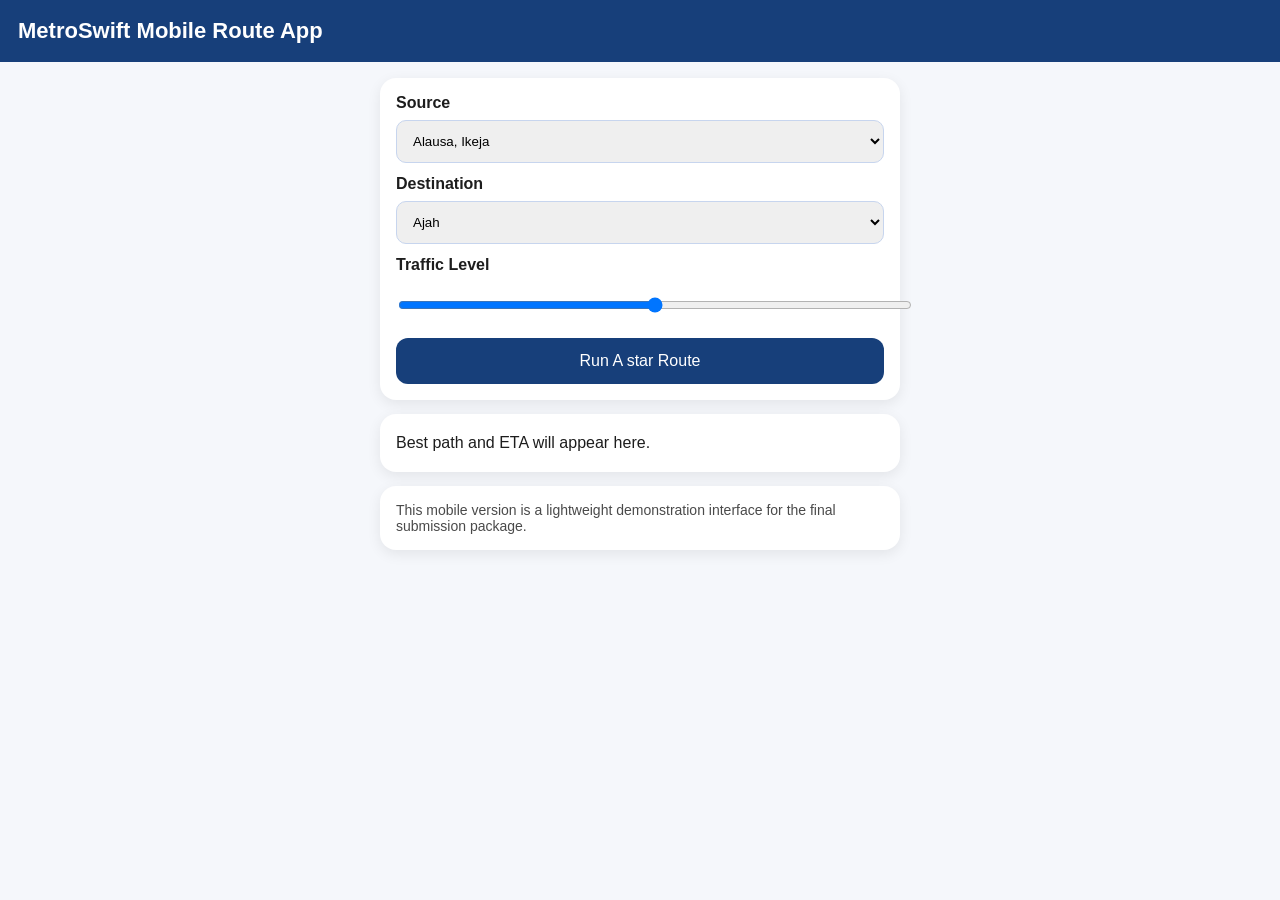
<file: mobile_app/index.html>
<!DOCTYPE html>
<html>
<head>
<meta charset="utf-8" />
<meta name="viewport" content="width=device-width, initial-scale=1" />
<title>MetroSwift Mobile Route App</title>
<link rel="manifest" href="manifest.json" />
<style>
body { font-family: Arial, sans-serif; margin: 0; background: #f5f7fb; color: #1d1d1d; }
.header { background: #173f7a; color: white; padding: 18px; font-size: 22px; font-weight: bold; }
.wrap { padding: 16px; max-width: 520px; margin: auto; }
.card { background: white; border-radius: 16px; padding: 16px; margin-bottom: 14px; box-shadow: 0 4px 14px rgba(0,0,0,0.08); }
label { display: block; margin-bottom: 8px; font-weight: bold; }
select, input { width: 100%; padding: 12px; margin-bottom: 12px; border-radius: 10px; border: 1px solid #c7d5ee; }
button { width: 100%; background: #173f7a; color: white; border: none; padding: 14px; border-radius: 12px; font-size: 16px; }
.result { white-space: pre-line; line-height: 1.6; }
.small { color: #4a4a4a; font-size: 14px; }
</style>
</head>
<body>
<div class="header">MetroSwift Mobile Route App</div>
<div class="wrap">
<div class="card">
<label>Source</label>
<select id="source"><option>Alausa, Ikeja</option><option>Yaba</option><option>Victoria Island</option><option>Ajah</option></select>
<label>Destination</label>
<select id="destination"><option>Ajah</option><option>Victoria Island</option><option>Alausa, Ikeja</option><option>Apapa</option></select>
<label>Traffic Level</label>
<input id="traffic" type="range" min="0.1" max="1.0" step="0.05" value="0.55" />
<button onclick="runRoute()">Run A star Route</button>
</div>
<div class="card result" id="result">Best path and ETA will appear here.</div>
<div class="card small">This mobile version is a lightweight demonstration interface for the final submission package.</div>
</div>
<script>
function runRoute() {
  var sourceVal = document.getElementById('source').value;
  var destinationVal = document.getElementById('destination').value;
  var resultVal = 'Best Path
' + sourceVal + ' -> Yaba -> Victoria Island -> Lekki Phase 1 -> ' + destinationVal + '

Estimated Travel Time
172.57 minutes

Mode
A star intelligent routing';
  if (sourceVal === destinationVal) {
    resultVal = 'Source and destination cannot be the same.';
  }
  document.getElementById('result').textContent = resultVal;
}
</script>
<script>if ("serviceWorker" in navigator) { navigator.serviceWorker.register("./service-worker.js"); }</script>
</body>
</html>
</file>
